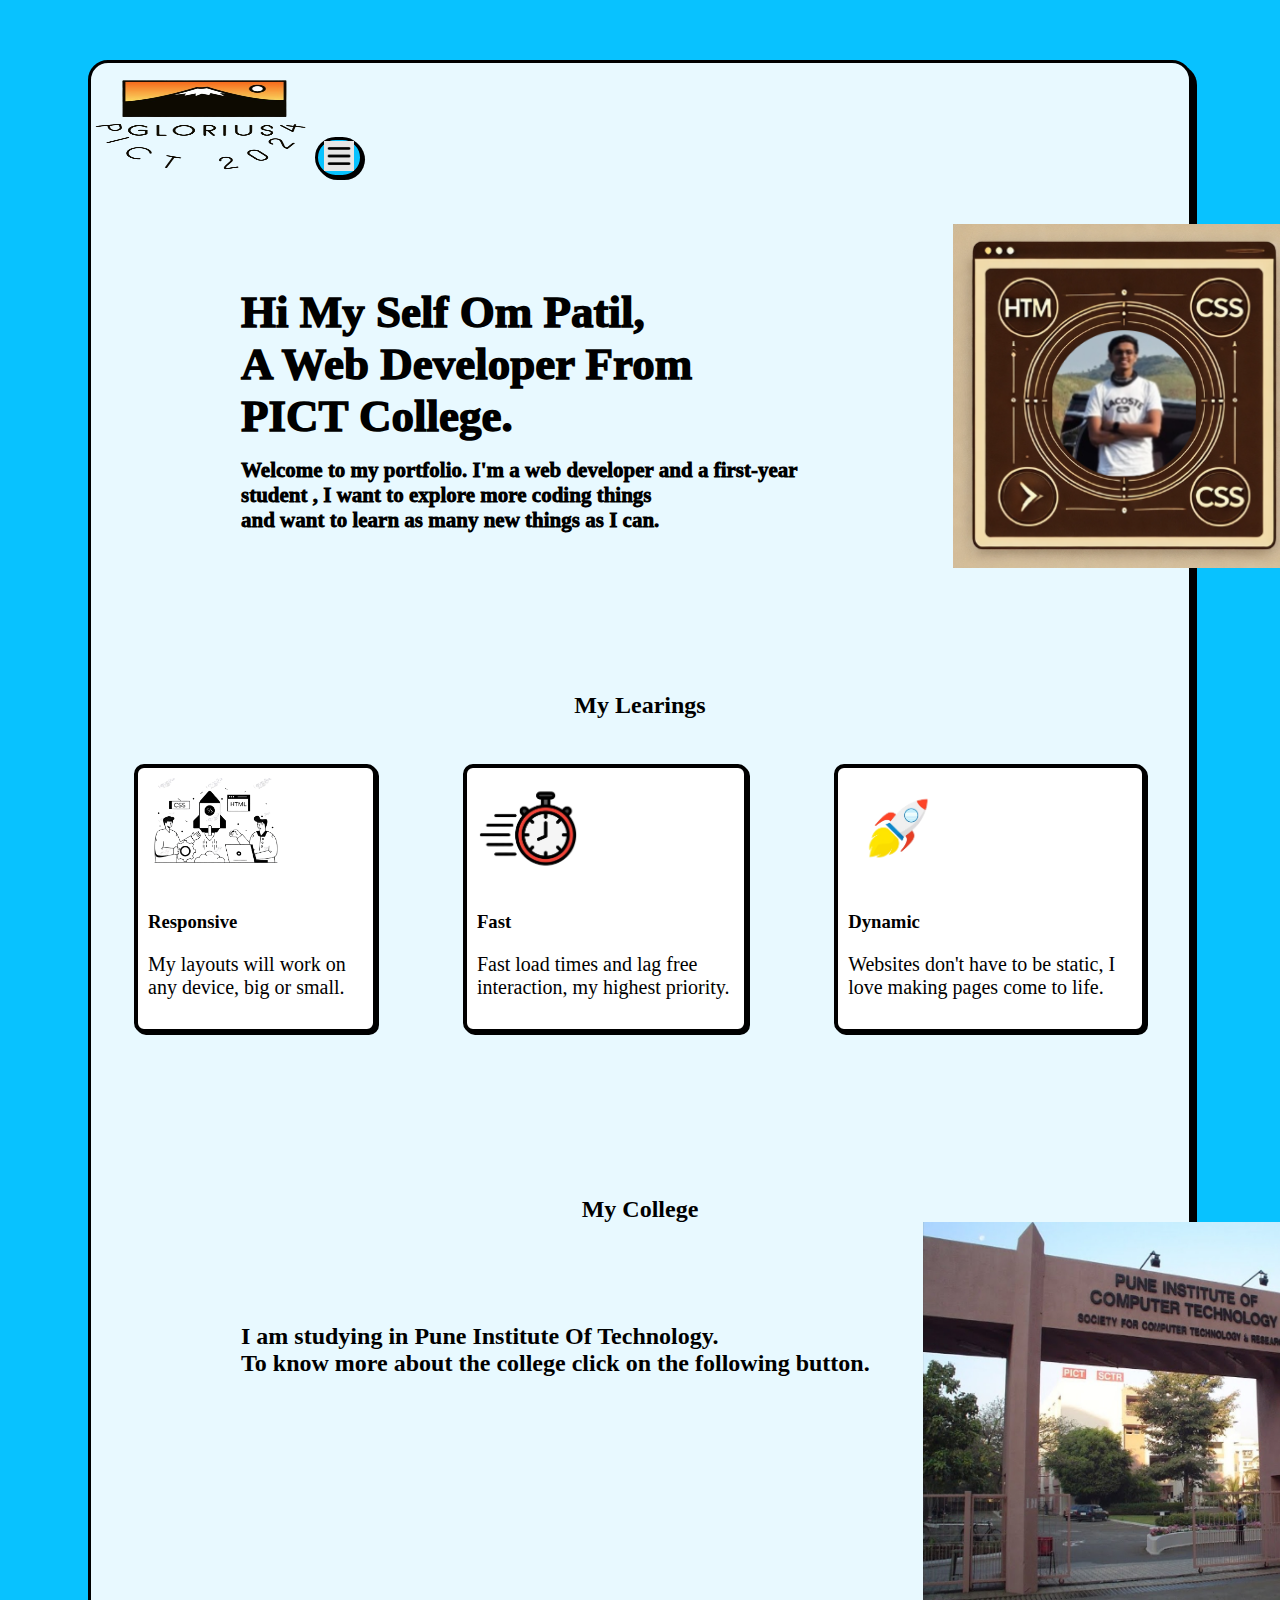
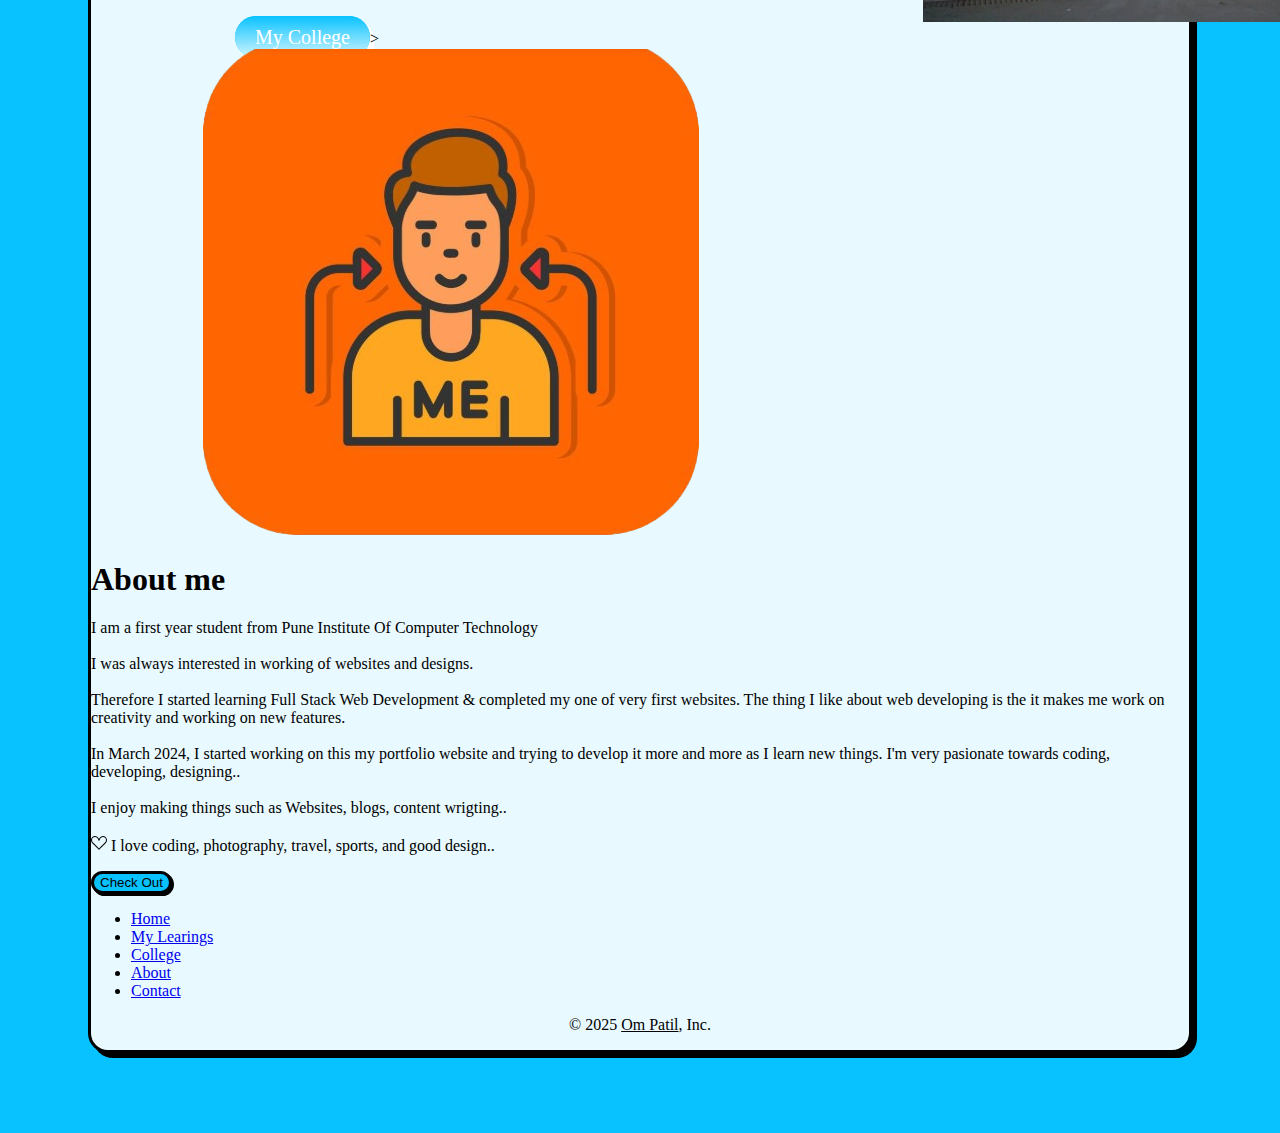
<file: index.html>
<!DOCTYPE html>
<!DOCTYPE html>
<html lang="en">
  <head>
    <meta charset="UTF-8">
    <meta name="viewport" content="width=device-width, initial-scale=1.0">
    <link rel="stylesheet" href="style.css">
    <link href="https://cdn.jsdelivr.net/npm/bootstrap@5.3.0/dist/css/bootstrap.min.css" rel="stylesheet" integrity="sha384-9ndCyUaIbzAi2FUVXJi0CjmCapSmO7SnpJef0486qhLnuZ2cdeRhO02iuK6FUUVM" crossorigin="anonymous">
    <link rel="stylesheet" href="https://cdnjs.cloudflare.com/ajax/libs/font-awesome/4.7.0/css/font-awesome.min.css">
    <link rel="preconnect" href="https://fonts.googleapis.com">
<link rel="preconnect" href="https://fonts.gstatic.com" crossorigin="">
<link href="https://fonts.googleapis.com/css2?family=Work+Sans:wght@500;700;800&amp;display=swap" rel="stylesheet">
    <link rel="stylesheet" href="style.css">

   <title>My Portfolio</title>

</head>
<body class="mainbody">
    <div class="body" style="/* font-family: 'Work Sans', sans-serif;*/">
        <nav class="menu navbar navbar-expand-md navbar-light rounded" aria-label="Eleventh navbar example">
            <div class="container-fluid">
              <img src="./images/glorius-removebg-preview.png" class="header mt-1 ms-lg-3 mt-lg-3 ms-3" height="100" width="220" alt="">
              <button class="navbar-toggler" type="button" data-bs-toggle="collapse" data-bs-target="#navbarsExample09" aria-controls="navbarsExample09" aria-expanded="false" aria-label="Toggle navigation"><img src="./images/menu.png" style="height: 30px;" alt=""></button>
      
              <div class="collapse navbar-collapse" id="navbarsExample09">
                <ul class="navbar-nav ms-auto me-4 mb-2 mb-lg-0 fw-bold">
                  <li class="nav-item">
                    <a class="nav-link text-dark" aria-current="page" href="#">Home</a>
                  </li>
                  <li class="nav-item">
                    <a class="nav-link text-dark" href="#MyLearnings">My Learnings</a>
                  </li>
                  <li class="nav-item">
                    <a class="nav-link text-dark" href="#about">About</a>
                  </li>
                  <li class="nav-item">
                    <a class="nav-link text-dark" href="#contact">Contact</a>
                  </li>
                  <li class="nav-item  dropdown">
                    <a class="nav-link dropdown-toggle text-dark show" href="#" id="dropdown09" data-bs-toggle="dropdown" aria-expanded="true">Social</a>
                    <div class="social dropdown-menu text-center me-lg-5 show" aria-labelledby="dropdown09" data-bs-popper="static">
                      <a class="dropdown-item fa fa-instagram" target="_blank" href="https://www.instagram.com/om_24306?igsh=MXI5Z2xydGpwNnp3bA=="></a>
                      <a class="dropdown-item fa fa-linkedin" target="_blank" href="https://www.linkedin.com/in/om-patil-b0419b330?utm_source=share&utm_campaign=share_via&utm_content=profile&utm_medium=android_app"></a>
                      <a class="dropdown-item fa fa-github" target="_blank" href="https://www.snapchat.com/add/tusharspamz"></a>
                    </div>
                  </li>
                </ul>
              </div>
            </div>
          </nav>
          <section id="intro">
          <div class="intro">
            <p class="weight">Hi My Self Om Patil,<br> A Web Developer From <br>  PICT College.</p>
            <p class="writeup"><br>
              Welcome to my portfolio. I'm a web developer and a first-year<br> student , I want to explore more coding things </br>and want to learn as many new things as I can. </p>
              <div class="col-10  col-lg-6 col-xl-5 col-xxl-5">
                <img src="./images/Screenshot 2025-03-10 000528.png" class="tushar d-block mx-lg-auto  img-fluid" alt="Bootstrap Themes" loading="lazy">
                 </div>
          </div>
        </section>
        <section id="MyLearnings">
          <div class="passion">
            <h2 class="ML">My Learings</h2>
            <div class="cc">
            <div class="Webdev">
              <img src="./images/11 .png" class="wev" alt="gaie" height="100">
              <h3>Responsive</h3>
              <p class="full">My layouts will work on any device, big or small.</p>
            </div>
            <div class="Wecdev">
              <img src="./images/fasttime.png"class="wev" alt="gaie" height="100">
              <h3>Fast</h3>
              <p class="full">Fast load times and lag free interaction, my highest priority.</p>
            </div>
            <div class="Weddev">
              <img src="./images/rocket.png" class="wev" alt="gaie" height="100">
              <h3>Dynamic</h3>
              <p class="full">Websites don't have to be static, I love making pages come to life.</p>
            </div>
            </div>
          </section>
          <section id="MyCollege">
            <div class="College">
              <h2 class="ML">My College</h2>
              <p class="MC">I am studying in Pune Institute Of Technology.<br>To know more about the college click on the following button.</p>
              <img class="pict" src="./images/pict.jpg" height="400" width="500">
              <a class="btn" href="https://vortex-cq7.pages.dev/">My College</a>>
            </div>
            <section id=about>
            <div class="bg-white d-flex flex-column-reverse flex-lg-row row-cols-lg-2 gap-2 align-items-center">
              <div><img src="./images/aboutme.png" class="phone1 img-fluid" alt=""></div>
             <div class="m-lg-5 m-4 p-2 flex-fill"><h1 class="fw-bold">About me</h1>
             <p>I am a first year student from Pune Institute Of Computer Technology<br><br>I was always interested in working of websites and designs.<br><br>
             Therefore I started learning Full Stack Web Development &amp; completed my one of very first websites. The thing I like about web developing is the it makes me work on creativity and working on new features.<br><br>
             In March 2024, I started working on this my portfolio website and trying to develop it more and more as I learn new things. I'm very pasionate towards coding, developing, designing..<br><br>
             I enjoy making things such as Websites, blogs, content wrigting..<br><br>    
             <svg xmlns="http://www.w3.org/2000/svg" width="16" height="16" fill="currentColor" class="bi bi-suit-heart" viewBox="0 0 16 16">
               <path d="m8 6.236-.894-1.789c-.222-.443-.607-1.08-1.152-1.595C5.418 2.345 4.776 2 4 2 2.324 2 1 3.326 1 4.92c0 1.211.554 2.066 1.868 3.37.337.334.721.695 1.146 1.093C5.122 10.423 6.5 11.717 8 13.447c1.5-1.73 2.878-3.024 3.986-4.064.425-.398.81-.76 1.146-1.093C14.446 6.986 15 6.131 15 4.92 15 3.326 13.676 2 12 2c-.777 0-1.418.345-1.954.852-.545.515-.93 1.152-1.152 1.595L8 6.236zm.392 8.292a.513.513 0 0 1-.784 0c-1.601-1.902-3.05-3.262-4.243-4.381C1.3 8.208 0 6.989 0 4.92 0 2.755 1.79 1 4 1c1.6 0 2.719 1.05 3.404 2.008.26.365.458.716.596.992a7.55 7.55 0 0 1 .596-.992C9.281 2.049 10.4 1 12 1c2.21 0 4 1.755 4 3.92 0 2.069-1.3 3.288-3.365 5.227-1.193 1.12-2.642 2.48-4.243 4.38z"></path>
             </svg> I love coding, photography, travel, sports, and good design..</p>
            <a target="_blank" href="https://www.instagram.com/om_24306?igsh=MXI5Z2xydGpwNnp3bA=="><button class="btn3 p-2" fdprocessedid="502c5s">Check Out</button></a> 
          </div>
         </div>
         </section>
         <section id="footer">
          <footer class="py-3 my-4">
          <ul class="nav justify-content-center pb-3 mb-3">
          <li class="nav-item"><a href="#" class="nav-link px-2 text-dark fw-bold">Home</a></li>
          <li class="nav-item"><a href="#MyLearnings" class="nav-link px-2 text-dark fw-bold">My Learings</a></li>
          <li class="nav-item"><a href="#MyCollege" class="nav-link px-2 text-dark fw-bold">College</a></li>
          <li class="nav-item"><a href="#about" class="nav-link px-2 text-dark fw-bold">About</a></li>
          <li class="nav-item"><a href="#contact" class="nav-link px-2 text-dark fw-bold">Contact</a></li>
          </ul>
        <p class="text-center text-dark fw-normal">© 2025 <a style="color: black;" target="_blank" href="https://www.instagram.com/om_24306?igsh=MXI5Z2xydGpwNnp3bA==">Om Patil</a>, Inc.</p>
        </footer>
    
       </section>
  
      </div>
            

          </div>
          
        
    
</body>
</html>
</file>
<file: style.css>
.mainbody{
    background-color:#08C2FF;
}
.body{
    background-color: #E8F9FF;
    border: 3px solid;
    box-shadow: 5px 5px;
    border-radius: 20px;
    margin: 80px;
    margin-top: 60px;
    word-wrap: break-word;
}

.navbar-toggler {
    background-color: #08C2FF;
    border-radius: 30px;
    box-shadow: 2px 2px black;
    border: 3px solid;
    color: black;
}
.navbar-collapse {
    flex-basis: 100%;
    flex-grow: 1;
    align-items: center;
}
.rounded {
    border-radius: var(--bs-border-radius) !important;
}
.collapse:not(.show) {
    display: none;
}

.navbar {
    --bs-navbar-padding-x: 0;
    --bs-navbar-padding-y: 0.5rem;
    --bs-navbar-color: rgba(var(--bs-emphasis-color-rgb), 0.65);
    --bs-navbar-hover-color: rgba(var(--bs-emphasis-color-rgb), 0.8);
    --bs-navbar-disabled-color: rgba(var(--bs-emphasis-color-rgb), 0.3);
    --bs-navbar-active-color: rgba(var(--bs-emphasis-color-rgb), 1);
    --bs-navbar-brand-padding-y: 0.3125rem;
    --bs-navbar-brand-margin-end: 1rem;
    --bs-navbar-brand-font-size: 1.25rem;
    --bs-navbar-brand-color: rgba(var(--bs-emphasis-color-rgb), 1);
    --bs-navbar-brand-hover-color: rgba(var(--bs-emphasis-color-rgb), 1);
    --bs-navbar-nav-link-padding-x: 0.5rem;
    --bs-navbar-toggler-padding-y: 0.25rem;
    --bs-navbar-toggler-padding-x: 0.75rem;
    --bs-navbar-toggler-font-size: 1.25rem;
    --bs-navbar-toggler-icon-bg: url(data:image/svg+xml,%3csvg xmlns='http://www.w3.org/2000/svg' viewBox='0 0 30 30'%3e%3cpath stroke='rgba%2833, 37, 41, 0.75%29' stroke-linecap='round' stroke-miterlimit='10' stroke-width='2' d='M4 7h22M4 15h22M4 23h22'/%3e%3c/svg%3e);
    --bs-navbar-toggler-border-color: rgba(var(--bs-emphasis-color-rgb), 0.15);
    --bs-navbar-toggler-border-radius: var(--bs-border-radius);
    --bs-navbar-toggler-focus-width: 0.25rem;
    --bs-navbar-toggler-transition: box-shadow 0.15s ease-in-out;
    position: relative;
    display: flex
;
    flex-wrap: wrap;
    align-items: center;
    justify-content: space-between;
    padding: var(--bs-navbar-padding-y) var(--bs-navbar-padding-x);
}
nav {
    display: block;
    unicode-bidi: isolate;
}
.dropdown-menu.show {
    display: block;
}
.dropdown-menu[data-bs-popper] {
    top: 100%;
    left: 0;
    margin-top: var(--bs-dropdown-spacer);
}
*, ::after, ::before {
    box-sizing: border-box;
}
.text-center {
    text-align: center !important;
}
.dropdown-menu {
    --bs-dropdown-zindex: 1000;
    --bs-dropdown-min-width: 10rem;
    --bs-dropdown-padding-x: 0;
    --bs-dropdown-padding-y: 0.5rem;
    --bs-dropdown-spacer: 0.125rem;
    --bs-dropdown-font-size: 1rem;
    --bs-dropdown-color: var(--bs-body-color);
    --bs-dropdown-bg: var(--bs-body-bg);
    --bs-dropdown-border-color: var(--bs-border-color-translucent);
    --bs-dropdown-border-radius: var(--bs-border-radius);
    --bs-dropdown-border-width: var(--bs-border-width);
    --bs-dropdown-inner-border-radius: calc(var(--bs-border-radius) - var(--bs-border-width));
    --bs-dropdown-divider-bg: var(--bs-border-color-translucent);
    --bs-dropdown-divider-margin-y: 0.5rem;
    --bs-dropdown-box-shadow: 0 0.5rem 1rem rgba(0, 0, 0, 0.15);
    --bs-dropdown-link-color: var(--bs-body-color);
    --bs-dropdown-link-hover-color: var(--bs-body-color);
    --bs-dropdown-link-hover-bg: var(--bs-tertiary-bg);
    --bs-dropdown-link-active-color: #fff;
    --bs-dropdown-link-active-bg: #0d6efd;
    --bs-dropdown-link-disabled-color: var(--bs-tertiary-color);
    --bs-dropdown-item-padding-x: 1rem;
    --bs-dropdown-item-padding-y: 0.25rem;
    --bs-dropdown-header-color: #6c757d;
    --bs-dropdown-header-padding-x: 1rem;
    --bs-dropdown-header-padding-y: 0.5rem;
    position: absolute;
    z-index: var(--bs-dropdown-zindex);
    display: none;
    min-width: var(--bs-dropdown-min-width);
    padding: var(--bs-dropdown-padding-y) var(--bs-dropdown-padding-x);
    margin: 0;
    font-size: var(--bs-dropdown-font-size);
    color: var(--bs-dropdown-color);
    text-align: left;
    list-style: none;
    background-color: var(--bs-dropdown-bg);
    background-clip: padding-box;
    border: var(--bs-dropdown-border-width) solid var(--bs-dropdown-border-color);
    border-radius: var(--bs-dropdown-border-radius);
}
div {
    display: block;
    unicode-bidi: isolate;
}
.navbar-nav .dropdown-menu {
    position: static;
}
.social {
    background-color: wheat;
    border-radius: .75rem;
    box-shadow: 5px 5px;
    border: 3px solid;
    color: black;
    position: absolute;
    min-width: 50px;
}
.dropdown-menu[data-bs-popper] {
    top: 100%;
    left: 0;
    margin-top: var(--bs-dropdown-spacer);
}
.navbar-nav .nav-link.show {
    color: var(--bs-navbar-active-color);
}
.intro{
    margin: 100px 5px 5px 150px;
    font-family: Calisto MT;
}
.weight{
    font-weight: 999;
    font-size: 45px;
    margin-bottom: -30px;
}
.writeup{
    font-weight: 999;
    font-size: 21px;
    font-family: Garamond;
    display: block;
    margin-block-start: 1em;
    margin-block-end: 1em;
    margin-inline-start: 0px;
    margin-inline-end: 0px;
    unicode-bidi: isolate;
}
.col-10{
    margin-left: 600px;
    margin-top: -330px;
}
.ML{
    margin-top: 120px;
    text-align: center;
}
.cc {
    display: flex;
    flex-wrap: nowrap;
  }
  
  .cc>div {
    background-color: #fff;
    border: 0.25rem solid;
    box-shadow: 2px 2px;
    border-radius: 10px;
    margin:43px;
    margin-top: 25px;
    word-wrap: break-word;
    padding: 10px;
    padding-bottom: 10px;

  }
.cc>div:hover{
    background-color: #FFEBAD;
}  
.wev{
    margin-bottom: 10px;
}
.full{
    font-size: 20px;
    font-weight: 400;
}
.MC{
    margin: 100px 5px 5px 150px;
    font-family: Calisto MT;
    font-weight: 900;
    font-size: x-large;
}
.img-fluid{
    max-width: 100%;
    height: auto;
    margin-left: 7rem;
}
.pict{
    margin-left: 52rem;
    margin-top: -10rem;
}
.btn {
    background: #08C2FF;
    background-image: -webkit-linear-gradient(top, #08C2FF, #D4F6FF);
    background-image: -moz-linear-gradient(top, #08C2FF, #D4F6FF);
    background-image: -ms-linear-gradient(top, #08C2FF, #D4F6FF);
    background-image: -o-linear-gradient(top, #08C2FF, #D4F6FF);
    background-image: linear-gradient(to bottom, #08C2FF, #D4F6FF);
    -webkit-border-radius: 38;
    -moz-border-radius: 38;
    border-radius: 38px;
    font-family: Georgia;
    color: #ffffff;
    font-size: 20px;
    padding: 10px 20px 10px 20px;
    text-decoration: none;
    margin: -15rem auto 20rem 9rem;
    box-shadow: 5px 5px;
  }
  
  .btn:hover {
    background: #F2F7A1;
    background-image: -webkit-linear-gradient(top, #F2F7A1, #fac000);
    background-image: -moz-linear-gradient(top, #F2F7A1, #fac000);
    background-image: -ms-linear-gradient(top, #F2F7A1, #fac000);
    background-image: -o-linear-gradient(top, #F2F7A1, #fac000);
    background-image: linear-gradient(to bottom, #F2F7A1, #fac000);
    text-decoration: none;
  }
  .bg-white {
    --bs-bg-opacity: 1;
    background-color: rgba(var(--bs-white-rgb), var(--bs-bg-opacity)) !important;
}


.gap-2 {
    gap: .5rem !important;
}
.btn3 {
    background-color: #08C2FF;
    border-radius: 30px;
    box-shadow: 2px 2px black;
    border: 3px solid black;
    color: black;
}
.py-3{
    background-color: #E8F9FF;

}
</file>
